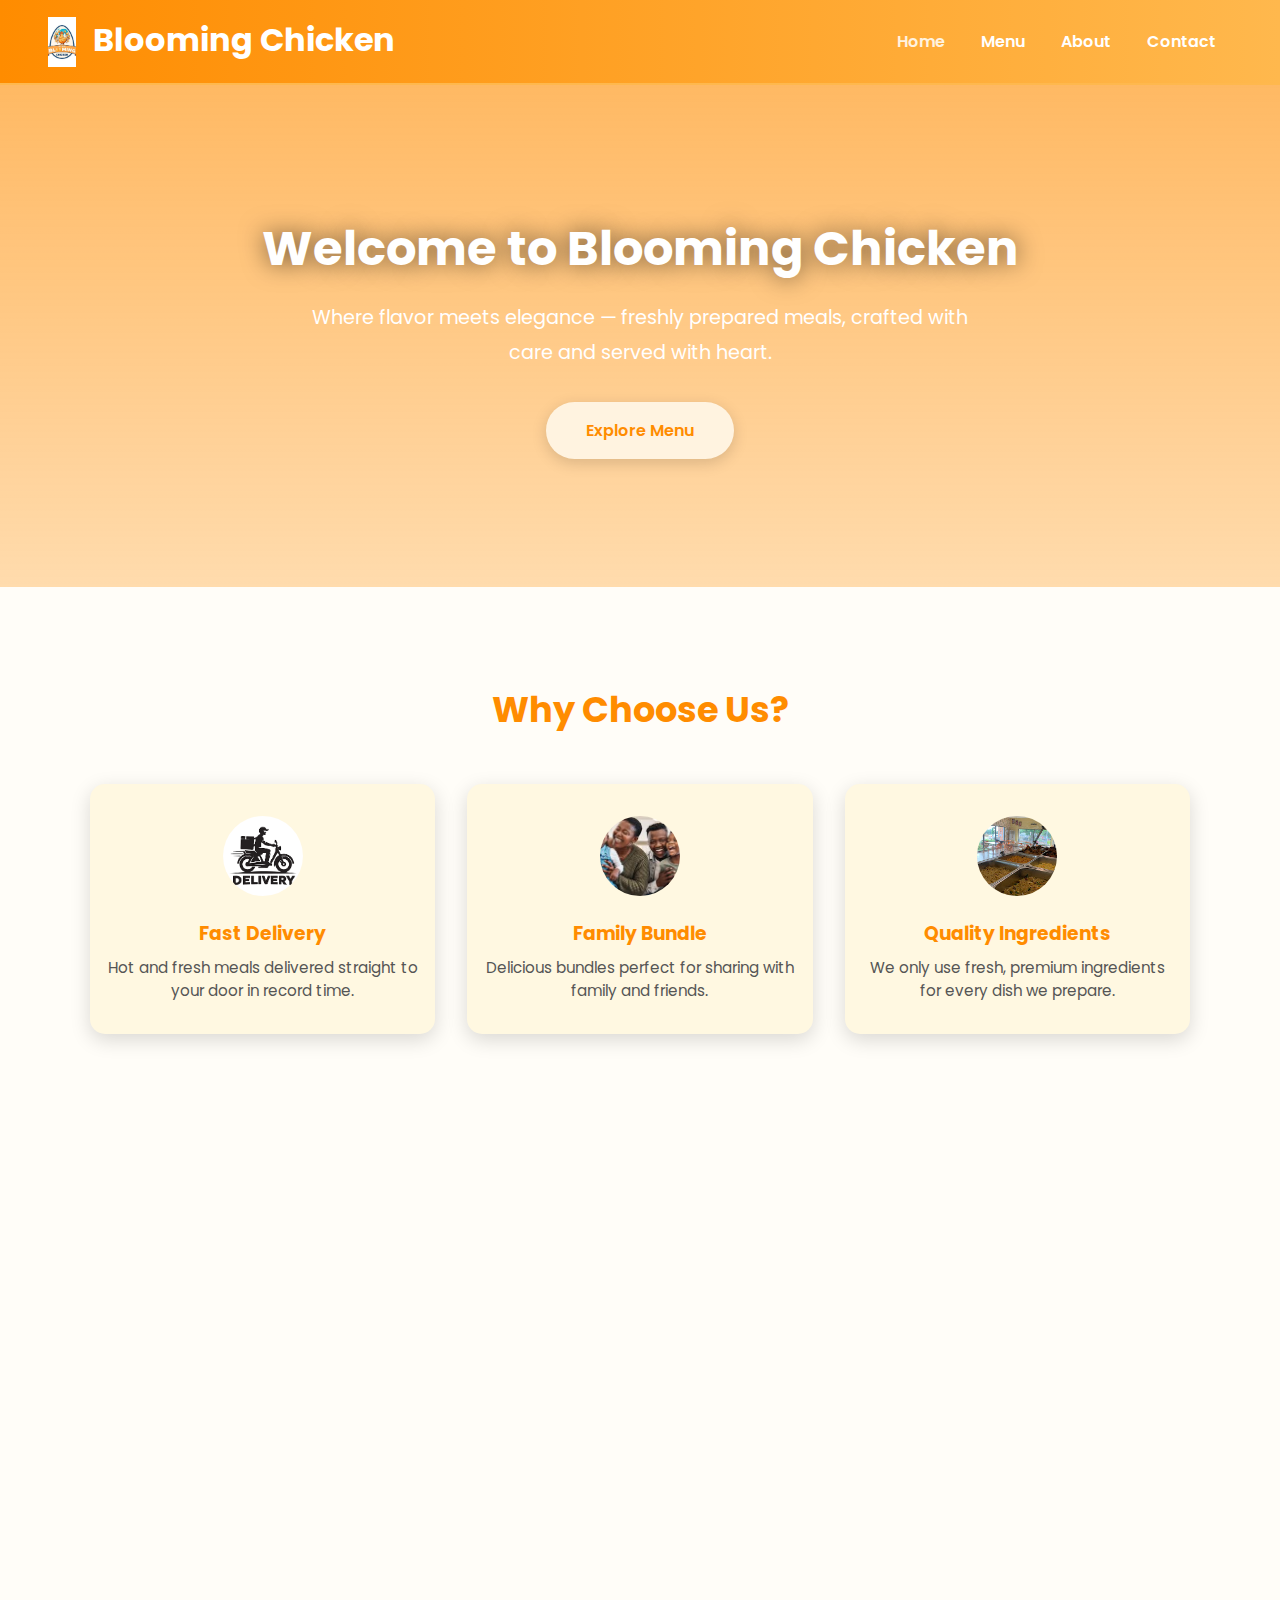
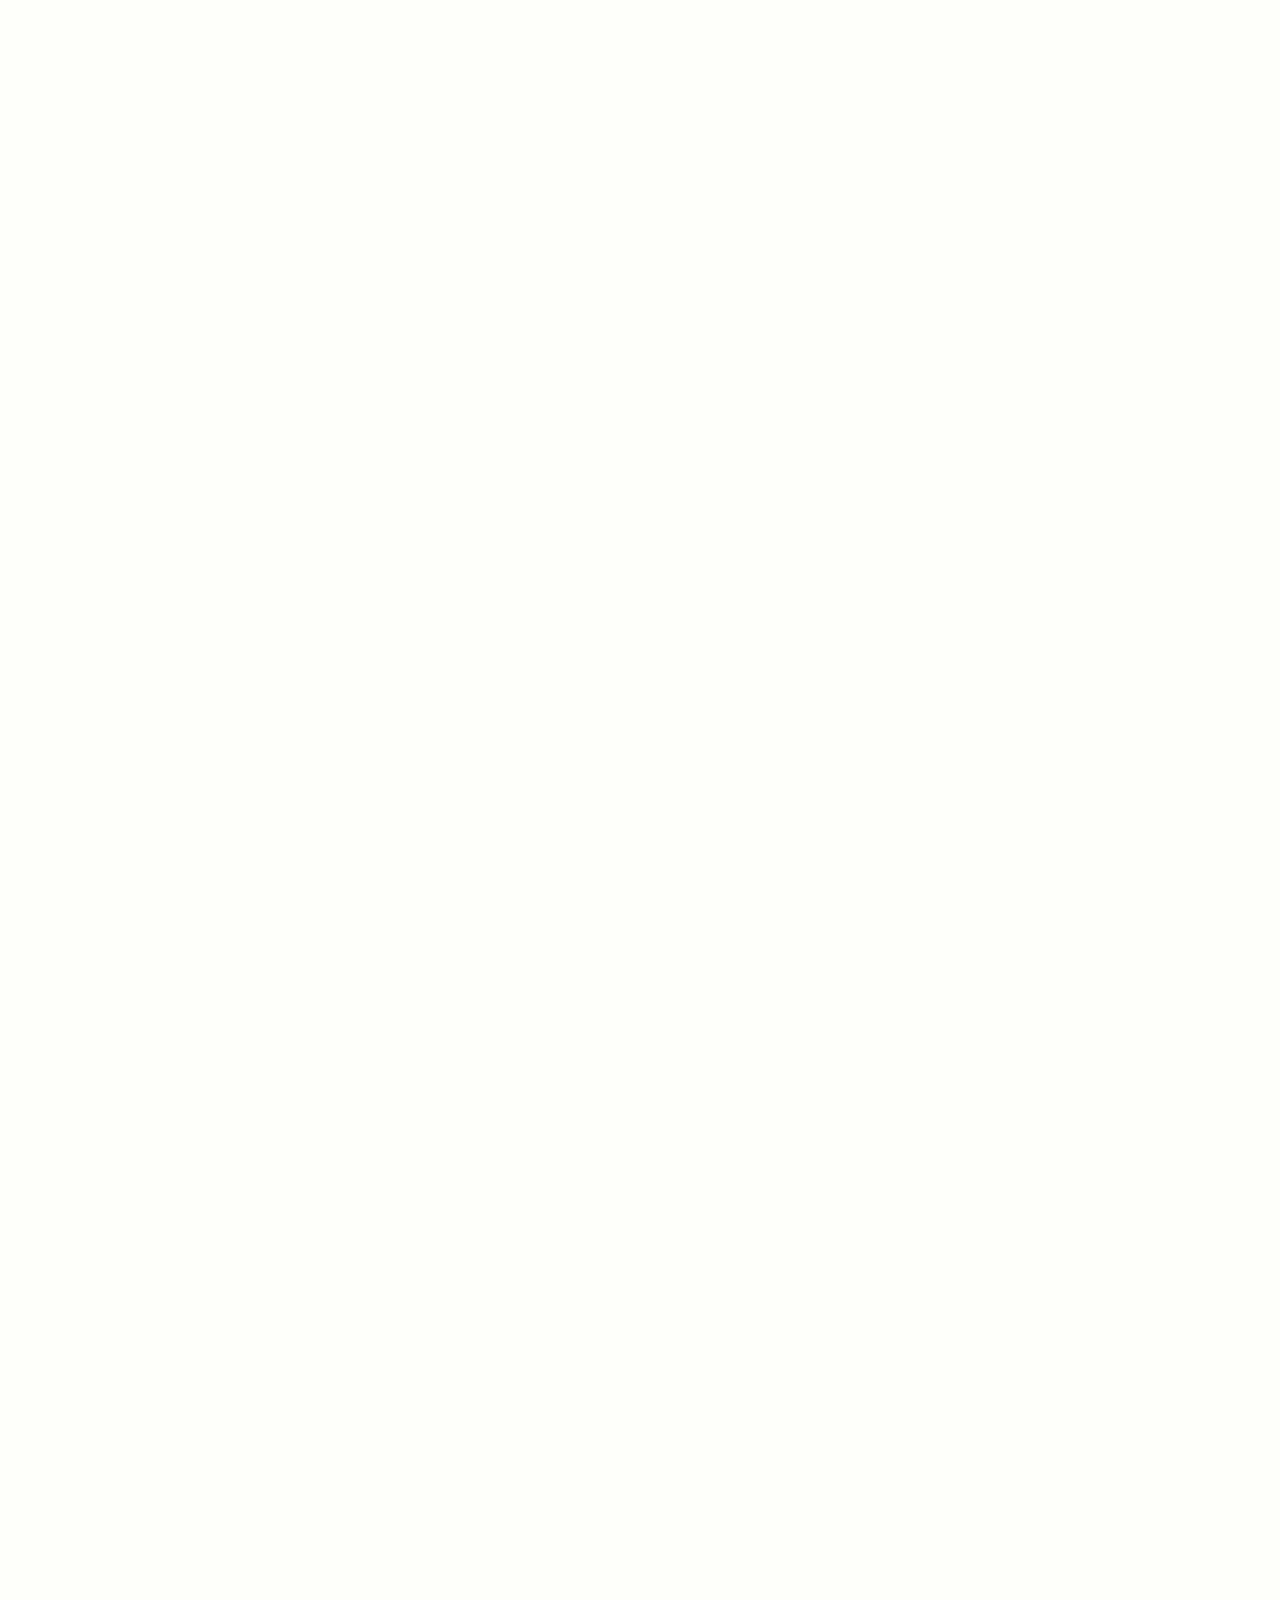
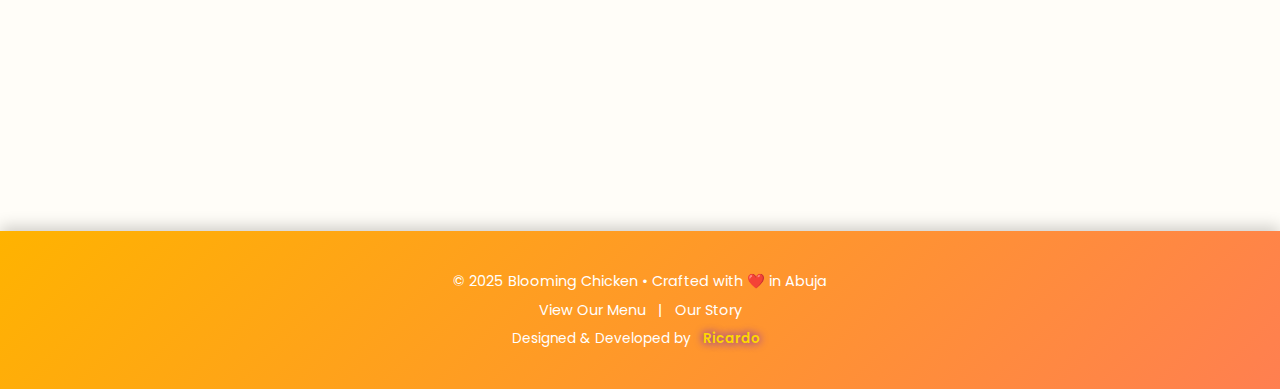
<file: index.html>
<!DOCTYPE html>
<html lang="en">
<head>
  <meta charset="utf-8">
  <meta name="viewport" content="width=device-width, initial-scale=1">
  <title>Blooming Chicken — Home</title>
  <link href="https://fonts.googleapis.com/css2?family=Poppins:wght@300;400;600;700&display=swap" rel="stylesheet">
  <link rel="stylesheet" href="../css/style.css">
</head>
<body>

  <!-- HEADER -->
  <header>
    <h1>
      <img src="image/blooming chiken logo.jpg" alt="Blooming Chicken Logo" style="height:50px; vertical-align:middle; margin-right:10px;">
      Blooming Chicken
    </h1>
    <nav>
      <a href="index.html" class="active">Home</a>
      <a href="menu.html">Menu</a>
      <a href="about.html">About</a>
      <a href="contact.html">Contact</a>
    </nav>
  </header>

 
  <section class="hero">
    <h2>Welcome to Blooming Chicken</h2>
    <p>Where flavor meets elegance — freshly prepared meals, crafted with care and served with heart.</p>
    <a href="menu.html" class="btn">Explore Menu</a>
    
  </section>

 
  <section class="highlights fade">
    <h2>Why Choose Us?</h2>
    <div class="highlight-grid">
      <div class="highlight-card">
        <img src="image/delivery.png" alt="Fast Delivery">
        <h3>Fast Delivery</h3>
        <p>Hot and fresh meals delivered straight to your door in record time.</p>
      </div>
      <div class="highlight-card">
        <img src="image/family friendly.jpg" alt="Family Bundle">
        <h3>Family Bundle</h3>
        <p>Delicious bundles perfect for sharing with family and friends.</p>
      </div>
      <div class="highlight-card">
        <img src="image/fresh.jpg" alt="Quality Ingredients">
        <h3>Quality Ingredients</h3>
        <p>We only use fresh, premium ingredients for every dish we prepare.</p>
      </div>
    </div>
  </section>

 
  <section class="meals fade">
    <h2>Customer Favorites</h2>
    <div class="meal-grid">
      <div class="meal-card">
        <img src="image/Golden Crispy Chicken.jpg" alt="Golden Crispy Chicken">
        <h3>Golden Crispy Chicken</h3>
        <p>Perfectly seasoned, tender inside, golden outside — the taste that defines Blooming.</p>
      </div>
      <div class="meal-card">
        <img src="image/Suya Jollof Special.jpg" alt="Suya Jollof Special">
        <h3>Suya Jollof Special</h3>
        <p>A fusion of rich Nigerian spice and homemade perfection — simply unforgettable.</p>
      </div>
      <div class="meal-card">
        <img src="image/Deluxe Chicken Burger.jpg" alt="Deluxe Chicken Burger">
        <h3>Deluxe Chicken Burger</h3>
        <p>Soft buns, crispy chicken, creamy sauce — a luxury bite worth every craving.</p>
      </div>
    </div>
  </section>

 
  <section class="bundles fade">
    <h2>Special Bundles</h2>
    <div class="bundle-grid">
      <div class="bundle-card">
        <img src="image/family bundle.webp" alt="Family Feast">
        <h3>Family Feast</h3>
        <p>Big meals for the whole family — affordable and delicious.</p>
      </div>
      <div class="bundle-card">
        <img src="image/couple.webp" alt="Couple Special">
        <h3>Couple Special</h3>
        <p>A perfect meal for two — sharing made easy and tasty.</p>
      </div>
      <div class="bundle-card">
        <img src="image/buger.jpg" alt="Lunch Box">
        <h3>Lunch Box</h3>
        <p>Quick, balanced, and perfect for work or school breaks.</p>
      </div>
    </div>
  </section>

  
 <section class="testimonials fade" style="padding:6rem 2rem; background: linear-gradient(135deg, #fff8ec, #ffe5c4);">
  <h2 style="
    font-size:2.5rem; 
    text-align:center; 
    color:#ff7f50; 
    text-shadow: 1px 1px 5px rgba(0,0,0,0.1);
    margin-bottom:3rem;
    animation: slideDown 1s ease;
  ">What Our Customers Say</h2>
  
  <div class="testimonial-grid" style="
    display:grid;
    grid-template-columns: repeat(auto-fit, minmax(280px, 1fr));
    gap:2rem;
    max-width:1200px;
    margin:auto;
  ">
    <div class="testimonial" style="
      background: linear-gradient(135deg, #ffd180, #ffb74d);
      border-radius: 20px;
      padding:2rem;
      color:#fff;
      box-shadow:0 10px 25px rgba(0,0,0,0.15);
      font-style:italic;
      transform: translateY(30px);
      opacity:0;
      animation: floatUp 1s forwards;
      animation-delay:0.2s;
      transition: transform 0.3s, box-shadow 0.3s;
    ">
      <p>“The best chicken in Abuja! Every bite feels like home.”</p>
      <h4 style="margin-top:1rem; color:#fff9c4; font-weight:600;">— Ada E.</h4>
    </div>

    <div class="testimonial" style="
      background: linear-gradient(135deg, #ffb74d, #ff9800);
      border-radius: 20px;
      padding:2rem;
      color:#fff;
      box-shadow:0 10px 25px rgba(0,0,0,0.15);
      font-style:italic;
      transform: translateY(30px);
      opacity:0;
      animation: floatUp 1s forwards;
      animation-delay:0.4s;
      transition: transform 0.3s, box-shadow 0.3s;
    ">
      <p>“Their suya rice is magical. Perfect flavor, perfect spice.”</p>
      <h4 style="margin-top:1rem; color:#fff9c4; font-weight:600;">— Chidi M.</h4>
    </div>

    <div class="testimonial" style="
      background: linear-gradient(135deg, #ff9800, #ff6f00);
      border-radius: 20px;
      padding:2rem;
      color:#fff;
      box-shadow:0 10px 25px rgba(0,0,0,0.15);
      font-style:italic;
      transform: translateY(30px);
      opacity:0;
      animation: floatUp 1s forwards;
      animation-delay:0.6s;
      transition: transform 0.3s, box-shadow 0.3s;
    ">
      <p>“The staff are friendly, the place is clean, and the food is amazing.”</p>
      <h4 style="margin-top:1rem; color:#fff9c4; font-weight:600;">— Sarah T.</h4>
    </div>

    <div class="testimonial" style="
      background: linear-gradient(135deg, #ffd180, #ffb74d);
      border-radius: 20px;
      padding:2rem;
      color:#fff;
      box-shadow:0 10px 25px rgba(0,0,0,0.15);
      font-style:italic;
      transform: translateY(30px);
      opacity:0;
      animation: floatUp 1s forwards;
      animation-delay:0.8s;
      transition: transform 0.3s, box-shadow 0.3s;
    ">
      <p>“I love the Family Feast bundle — enough food for everyone and still tastes fresh!”</p>
      <h4 style="margin-top:1rem; color:#fff9c4; font-weight:600;">— Emeka O.</h4>
    </div>

    <div class="testimonial" style="
      background: linear-gradient(135deg, #ffb74d, #ff9800);
      border-radius: 20px;
      padding:2rem;
      color:#fff;
      box-shadow:0 10px 25px rgba(0,0,0,0.15);
      font-style:italic;
      transform: translateY(30px);
      opacity:0;
      animation: floatUp 1s forwards;
      animation-delay:1s;
      transition: transform 0.3s, box-shadow 0.3s;
    ">
      <p>“Fast delivery and hot meals every time. Blooming Chicken never disappoints!”</p>
      <h4 style="margin-top:1rem; color:#fff9c4; font-weight:600;">— Fatima A.</h4>
    </div>

    <div class="testimonial" style="
      background: linear-gradient(135deg, #ff9800, #ff6f00);
      border-radius: 20px;
      padding:2rem;
      color:#fff;
      box-shadow:0 10px 25px rgba(0,0,0,0.15);
      font-style:italic;
      transform: translateY(30px);
      opacity:0;
      animation: floatUp 1s forwards;
      animation-delay:1.2s;
      transition: transform 0.3s, box-shadow 0.3s;
    ">
      <p>“Perfect meals for date nights — the Couple Special is now our favorite.”</p>
      <h4 style="margin-top:1rem; color:#fff9c4; font-weight:600;">— Tunde & Amaka</h4>
    </div>
  </div>
</section>

<style>
  @keyframes floatUp {
    to { transform: translateY(0); opacity:1; }
  }
  @keyframes slideDown {
    from { opacity:0; transform: translateY(-30px); }
    to { opacity:1; transform: translateY(0); }
  }
  .testimonial:hover {
    transform: translateY(-10px) scale(1.02);
    box-shadow: 0 15px 35px rgba(0,0,0,0.25);
  }
</style>

 
  <section class="cta fade">
    <h2>Ready to Taste Luxury?</h2>
    <a href="contact.html">Order on WhatsApp</a>
  </section>

  
  <footer style="
  background: linear-gradient(135deg, #ffb300, #ff7f50);
  color: #fff; 
  text-align: center; 
  padding: 2.5rem; 
  font-size: 0.9rem; 
  box-shadow: 0 -4px 15px rgba(0,0,0,0.2);
">
  <p style="margin:0 0 0.5rem;">© 2025 Blooming Chicken • Crafted with ❤️ in Abuja</p>
  <p style="margin:0 0 0.5rem;">
    <a href="menu.html" style="color:#fff; text-decoration:none; margin:0 0.5rem; transition:0.3s;">View Our Menu</a> | 
    <a href="about.html" style="color:#fff; text-decoration:none; margin:0 0.5rem; transition:0.3s;">Our Story</a>
  </p>
  <p style="margin-top:0.5rem; font-size:0.85rem;">
    Designed & Developed by 
    <a href="https://yourportfolio.com" target="_blank" style="
      color:#ffd700; 
      font-weight:600; 
      text-shadow: 0 0 8px #4400ff;
      transition:0.3s;
    " onmouseover="this.style.color='#fff'; this.style.textShadow='0 0 12px #fff';" 
       onmouseout="this.style.color='#ffd700'; this.style.textShadow='0 0 8px #ffd700';">
      Ricardo
    </a>
  </p>
</footer>



  
  <script>
    const fadeEls = document.querySelectorAll('.fade');
    const observer = new IntersectionObserver(entries => {
      entries.forEach(entry => {
        if(entry.isIntersecting) {
          entry.target.classList.add('visible');
        }
      });
    }, {threshold: 0.2});

    fadeEls.forEach(el => observer.observe(el));
  </script>
</body>
</html>
</file>
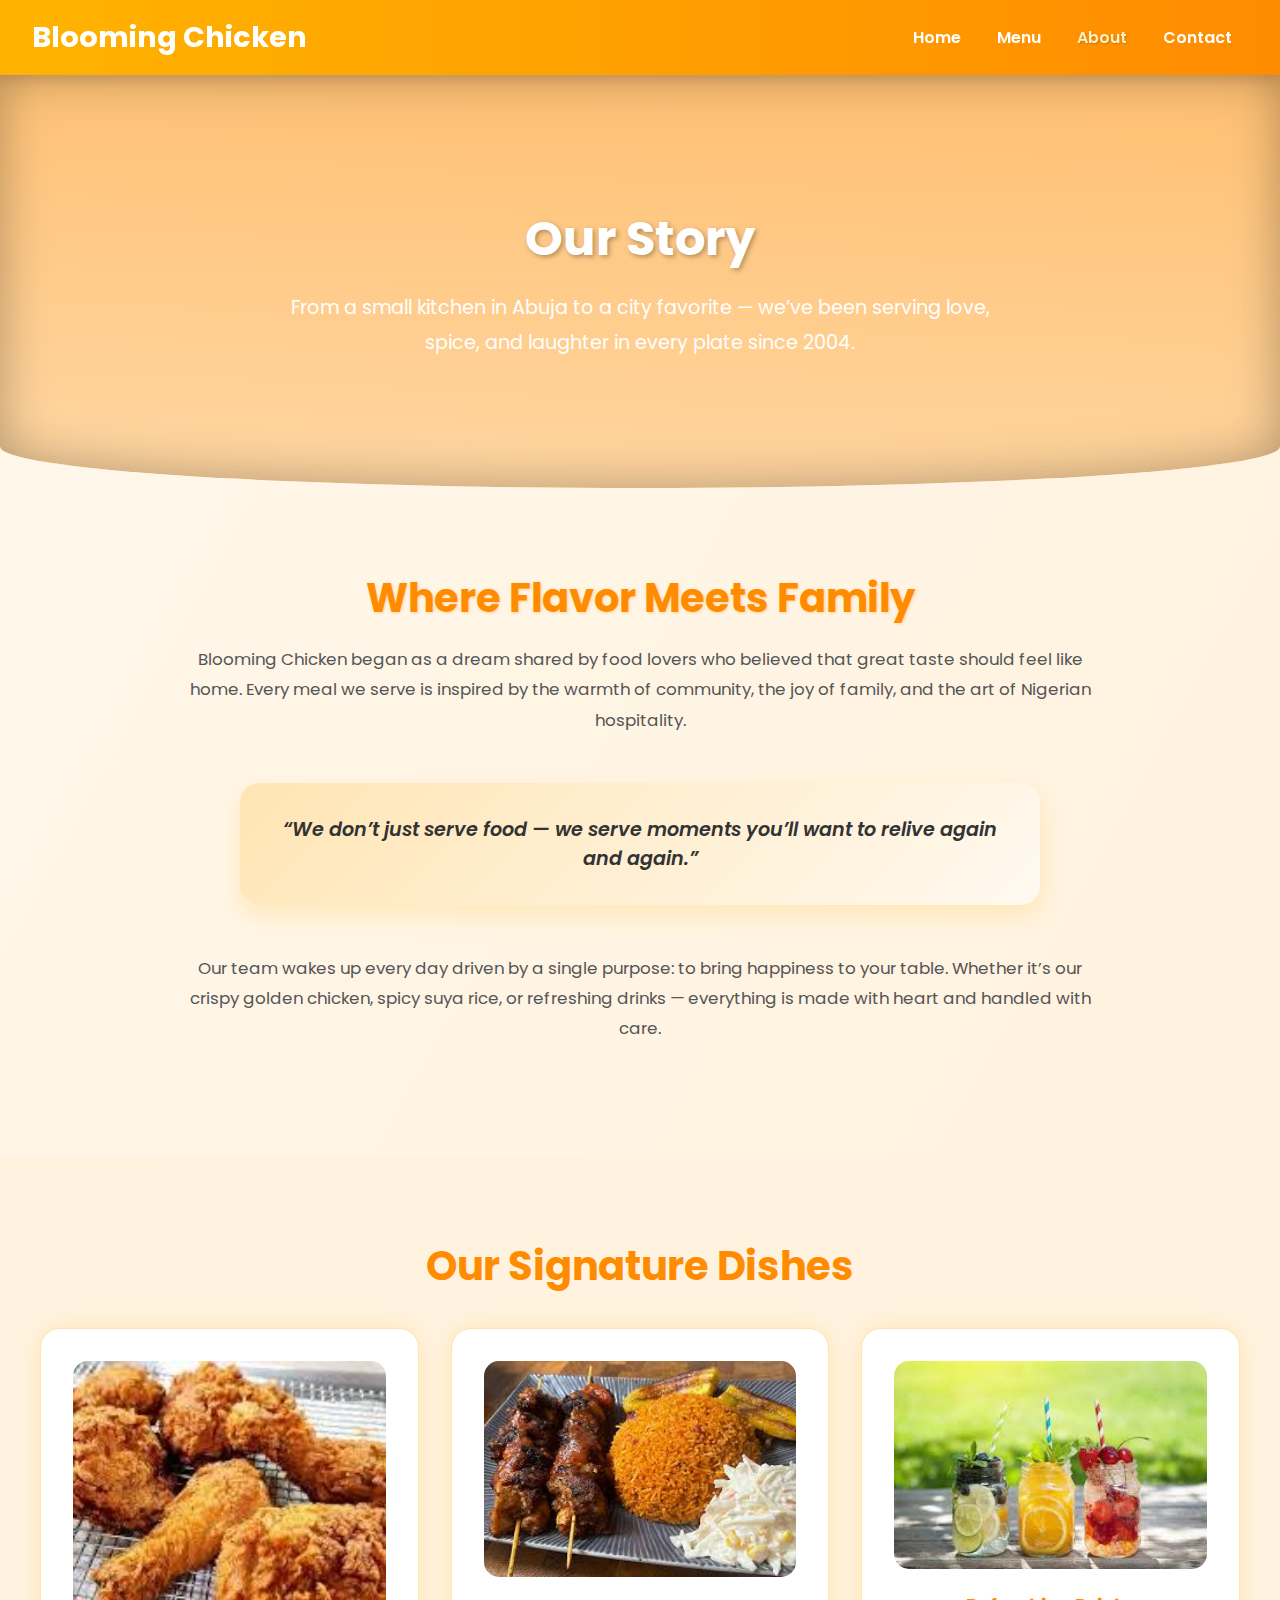
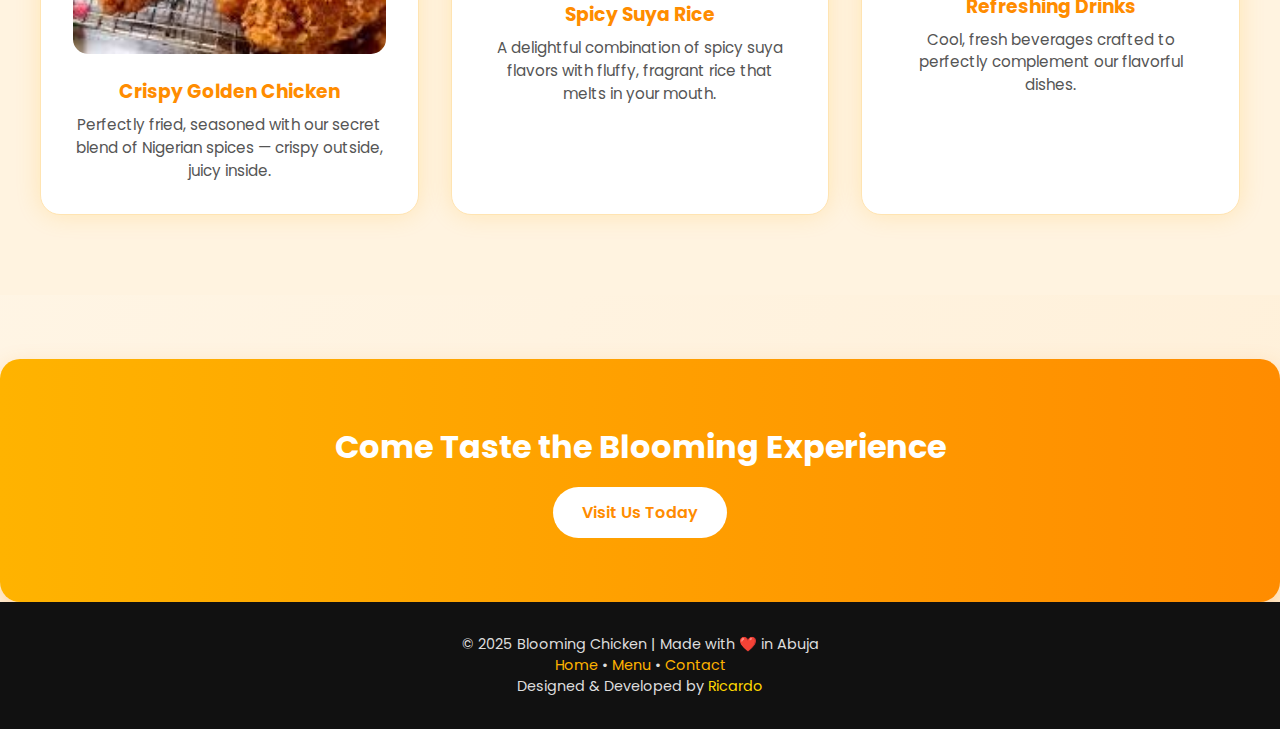
<file: about.html>
<!DOCTYPE html>
<html lang="en">
<head>
  <meta charset="UTF-8" />
  <meta name="viewport" content="width=device-width, initial-scale=1.0">
  <title>About Us — Blooming Chicken</title>
  <link href="https://fonts.googleapis.com/css2?family=Poppins:wght@300;400;600;700&display=swap" rel="stylesheet" />
  <style>
    * { box-sizing: border-box; scroll-behavior: smooth; margin:0; padding:0;}
    body {
      font-family: 'Poppins', sans-serif;
      background: linear-gradient(to bottom right, #fff8ec, #fff0d9);
      color: #333;
      overflow-x: hidden;
    }

    /* HEADER */
    header {
      background: linear-gradient(90deg, #ffb300, #ff8c00);
      padding: 1rem 2rem;
      position: sticky;
      top: 0;
      z-index: 100;
      display: flex;
      align-items: center;
      justify-content: space-between;
      box-shadow: 0 4px 10px rgba(0,0,0,0.1);
    }
    header h1 { color:#fff; font-size:1.8rem; }
    nav a {
      color: #fff;
      margin: 0 1rem;
      font-weight:600;
      text-decoration:none;
      transition:0.3s;
    }
    nav a:hover, nav a.active {
      color:#ffefc2;
      text-shadow: 1px 1px 2px rgba(0,0,0,0.2);
    }

    /* HERO */
    .hero {
      background: linear-gradient(rgba(255,140,0,0.5), rgba(255,140,0,0.3)),
                  url('https://images.unsplash.com/photo-1600891964599-f61ba0e24092?auto=format&fit=crop&w=1400&q=80') center/cover no-repeat;
      color: #fff;
      text-align: center;
      padding: 8rem 2rem;
      border-radius: 0 0 50% 50% / 0 0 10% 10%;
      box-shadow: inset 0 0 50px rgba(0,0,0,0.3);
      animation: fadeIn 2s ease;
    }
    .hero h1 { font-size: 3rem; margin-bottom:1rem; text-shadow:2px 2px 5px rgba(0,0,0,0.3);}
    .hero p { font-size:1.2rem; max-width:700px; margin:auto; line-height:1.8; }

    /* STORY */
    .story {
      padding:5rem 2rem;
      text-align:center;
      max-width:1000px;
      margin:auto;
    }
    .story h2 { color:#ff8c00; font-size:2.5rem; margin-bottom:1rem; text-shadow:1px 1px 3px rgba(255,140,0,0.3);}
    .story p { line-height:1.8; font-size:1.05rem; margin-bottom:2rem; color:#555; }
    .highlight {
      background: linear-gradient(135deg, #ffe5b4, #fff9f0);
      padding:2rem;
      border-radius:20px;
      margin:3rem auto;
      max-width:800px;
      font-size:1.2rem;
      font-weight:600;
      font-style:italic;
      box-shadow: 0 10px 25px rgba(255,179,0,0.2);
      transition:0.3s;
    }
    .highlight:hover {
      transform: scale(1.02);
      box-shadow:0 15px 35px rgba(255,179,0,0.3);
    }

    /* SIGNATURE DISHES */
    .team {
      background: #fff3e0;
      padding:5rem 2rem;
      text-align:center;
    }
    .team h2 { color:#ff8c00; font-size:2.5rem; margin-bottom:2rem; }
    .team-grid {
      display:grid;
      grid-template-columns: repeat(auto-fit, minmax(260px, 1fr));
      gap:2rem;
      max-width:1200px;
      margin:auto;
    }
    .team-card {
      background: #fff;
      border-radius:20px;
      padding:2rem;
      transition:0.4s ease;
      border:1px solid #ffe4b2;
      box-shadow: 0 0 25px rgba(255,179,0,0.2);
      transform: scale(1);
      position: relative;
      overflow: hidden;
    }
    .team-card::before {
      content:'';
      position:absolute;
      top:0; left:0; width:100%; height:100%;
      background: linear-gradient(120deg, rgba(255,179,0,0.2), rgba(255,140,0,0.2));
      transform: scale(0);
      transition:0.5s;
    }
    .team-card:hover::before {
      transform: scale(1.5);
    }
    .team-card:hover {
      transform: translateY(-10px) scale(1.03);
      box-shadow:0 15px 35px rgba(255,140,0,0.4);
    }
    .team-card img { width:100%; border-radius:15px; margin-bottom:1rem; }
    .team-card h3 { color:#ff8c00; margin-bottom:0.5rem; }
    .team-card p { color:#555; font-size:0.95rem; line-height:1.5; }

    /* CTA */
    .cta {
      background: linear-gradient(90deg, #ffb300, #ff8c00);
      color:#fff;
      text-align:center;
      padding:4rem 2rem;
      margin-top:4rem;
      border-radius: 20px;
      box-shadow:0 10px 25px rgba(255,140,0,0.3);
    }
    .cta h2 { font-size:2rem; margin-bottom:1rem; }
    .cta a {
      display:inline-block;
      background:#fff;
      color:#ff8c00;
      padding:0.8rem 1.8rem;
      border-radius:30px;
      text-decoration:none;
      font-weight:600;
      transition:0.3s ease;
    }
    .cta a:hover { background:#ffe5b4; color:#ff6f00; transform:scale(1.05); }

    /* FOOTER */
    footer {
      background: #111;
      color: #ddd;
      text-align: center;
      padding: 2rem;
      font-size: 0.9rem;
    }
    footer a { color: #ffb300; text-decoration: none; }
    footer a:hover { text-decoration: underline; }

    /* ANIMATIONS */
    @keyframes fadeUp { from {opacity:0; transform:translateY(40px);} to {opacity:1; transform:translateY(0);} }
    @keyframes slideUp { from {opacity:0; transform:translateY(60px);} to {opacity:1; transform:translateY(0);} }
    @keyframes fadeIn { from {opacity:0;} to {opacity:1;} }
  </style>
</head>
<body>
  <header>
    <h1>Blooming Chicken</h1>
    <nav>
      <a href="index.html">Home</a>
      <a href="menu.html">Menu</a>
      <a href="about.html" class="active">About</a>
      <a href="contact.html">Contact</a>
    </nav>
  </header>

  <section class="hero">
    <h1>Our Story</h1>
    <p>From a small kitchen in Abuja to a city favorite — we’ve been serving love, spice, and laughter in every plate since 2004.</p>
  </section>

  <section class="story">
    <h2>Where Flavor Meets Family</h2>
    <p>Blooming Chicken began as a dream shared by food lovers who believed that great taste should feel like home. Every meal we serve is inspired by the warmth of community, the joy of family, and the art of Nigerian hospitality.</p>

    <div class="highlight">
      “We don’t just serve food — we serve moments you’ll want to relive again and again.”
    </div>

    <p>Our team wakes up every day driven by a single purpose: to bring happiness to your table. Whether it’s our crispy golden chicken, spicy suya rice, or refreshing drinks — everything is made with heart and handled with care.</p>
  </section>

  <section class="team">
    <h2>Our Signature Dishes</h2>
    <div class="team-grid">
      <div class="team-card">
        <img src="image/Golden Crispy Chicken.jpg" alt="Crispy Chicken">
        <h3>Crispy Golden Chicken</h3>
        <p>Perfectly fried, seasoned with our secret blend of Nigerian spices — crispy outside, juicy inside.</p>
      </div>

      <div class="team-card">
        <img src="image/Suya Jollof Special.jpg" alt="Suya Jollof Special">
        <h3>Spicy Suya Rice</h3>
        <p>A delightful combination of spicy suya flavors with fluffy, fragrant rice that melts in your mouth.</p>
      </div>

      <div class="team-card">
        <img src="image/Refreshing Drinks.jpg" alt="Refreshing Drinks">
        <h3>Refreshing Drinks</h3>
        <p>Cool, fresh beverages crafted to perfectly complement our flavorful dishes.</p>
      </div>
    </div>
  </section>

  <section class="cta">
    <h2>Come Taste the Blooming Experience</h2>
    <a href="contact.html">Visit Us Today</a>
  </section>

  <footer>
    <p>© 2025 Blooming Chicken | Made with ❤️ in Abuja</p>
    <p><a href="index.html">Home</a> • <a href="menu.html">Menu</a> • <a href="contact.html">Contact</a></p>
    <p>Designed & Developed by <a href="https://yourportfolio.com" target="_blank" style="color:#ffd700;">Ricardo</a></p>
  </footer>
</body>
</html>
</file>
<file: css/style.css>
/* ===== VARIABLES ===== */
:root {
  --primary: #b6862b; /* Gold / Orange */
  --secondary: #f7f2df; /* Light cream */
  --accent: #fffdf8; /* Page background */
  --text: #333;
  --white: #fff;
  --shadow: rgba(0,0,0,0.15);
  --shadow-strong: rgba(0,0,0,0.25);
}

/* ===== RESET ===== */
* {
  margin: 0;
  padding: 0;
  box-sizing: border-box;
  scroll-behavior: smooth;
  font-family: 'Poppins', sans-serif;
}

body {
  background: var(--accent);
  color: var(--text);
  overflow-x: hidden;
}

/* ===== HEADER ===== */
header {
  position: sticky;
  top: 0;
  z-index: 999;
  background: rgba(255,255,255,0.9);
  backdrop-filter: blur(8px);
  display: flex;
  justify-content: space-between;
  align-items: center;
  padding: 1rem 3rem;
  border-bottom: 1px solid #e9c87b;
}

header h1 {
  font-size: 2rem;
  color: var(--primary);
}

nav a {
  text-decoration: none;
  color: var(--text);
  margin: 0 1rem;
  font-weight: 600;
  position: relative;
  transition: 0.3s;
}

nav a.active,
nav a:hover {
  color: var(--primary);
}

nav a::after {
  content: '';
  position: absolute;
  bottom: -4px;
  left: 0;
  width: 0;
  height: 2px;
  background: var(--primary);
  transition: width 0.3s ease;
}

nav a:hover::after {
  width: 100%;
}

/* ===== HERO SECTION ===== */
.hero {
  background: linear-gradient(rgba(0,0,0,0.4), rgba(0,0,0,0.4)),
              url('../images/hero-bg.jpg') center/cover no-repeat;
  color: var(--white);
  text-align: center;
  padding: 10rem 2rem;
  position: relative;
  animation: fadeIn 1.5s ease;
}

.hero h2 {
  font-size: 3rem;
  margin-bottom: 1rem;
  text-shadow: 0 0 25px rgba(0,0,0,0.5);
  animation: slideUp 1s ease;
}

.hero p {
  font-size: 1.2rem;
  max-width: 700px;
  margin: 1rem auto 2rem;
  line-height: 1.8;
}

.hero .btn {
  display: inline-block;
  padding: 1rem 2.5rem;
  border-radius: 30px;
  background: var(--primary);
  color: var(--white);
  font-weight: 600;
  text-decoration: none;
  transition: 0.3s;
  box-shadow: 0 4px 15px var(--shadow);
}

.hero .btn:hover {
  background: #c29b41;
  transform: translateY(-3px);
}

/* ===== HIGHLIGHTS ===== */
.highlights {
  padding: 6rem 2rem;
  text-align: center;
  background: #fffdf8;
}

.highlights h2 {
  font-size: 2.2rem;
  color: var(--primary);
  margin-bottom: 3rem;
}

.highlight-grid {
  display: grid;
  grid-template-columns: repeat(auto-fit, minmax(250px, 1fr));
  gap: 2rem;
  max-width: 1100px;
  margin: auto;
}

.highlight-card {
  background: var(--white);
  border-radius: 15px;
  padding: 2rem 1rem;
  box-shadow: 0 6px 20px var(--shadow);
  transition: transform 0.3s ease, box-shadow 0.3s ease;
}

.highlight-card img {
  width: 80px;
  height: 80px;
  object-fit: cover;
  border-radius: 50%;
  margin-bottom: 1rem;
}

.highlight-card h3 {
  margin-bottom: 0.5rem;
  color: var(--primary);
}

.highlight-card p {
  font-size: 0.95rem;
  color: #555;
}

.highlight-card:hover {
  transform: translateY(-8px);
  box-shadow: 0 10px 30px var(--shadow-strong);
}

/* ===== MEALS SECTION ===== */
.meals {
  padding: 6rem 2rem;
  text-align: center;
}

.meals h2 {
  font-size: 2.2rem;
  color: var(--primary);
  margin-bottom: 3rem;
}

.meal-grid {
  display: grid;
  grid-template-columns: repeat(auto-fit, minmax(260px, 1fr));
  gap: 2rem;
  max-width: 1100px;
  margin: auto;
}

.meal-card {
  background: var(--white);
  border-radius: 20px;
  overflow: hidden;
  box-shadow: 0 6px 20px var(--shadow);
  transition: transform 0.3s ease, box-shadow 0.3s ease;
}

.meal-card img {
  width: 100%;
  height: 240px;
  object-fit: cover;
}

.meal-card h3 {
  margin: 1rem 0 0.5rem;
  color: var(--primary);
}

.meal-card p {
  padding: 0 1rem 1.5rem;
  font-size: 0.95rem;
  color: #555;
}

.meal-card:hover {
  transform: translateY(-8px);
  box-shadow: 0 10px 30px var(--shadow-strong);
}

/* ===== SPECIAL BUNDLES ===== */
.bundles {
  padding: 6rem 2rem;
  text-align: center;
  background: #fffdf8;
}

.bundles h2 {
  font-size: 2.2rem;
  color: var(--primary);
  margin-bottom: 3rem;
}

.bundle-grid {
  display: grid;
  grid-template-columns: repeat(auto-fit, minmax(250px, 1fr));
  gap: 2rem;
  max-width: 1100px;
  margin: auto;
}

.bundle-card {
  background: var(--white);
  border-radius: 20px;
  overflow: hidden;
  box-shadow: 0 6px 20px var(--shadow);
  transition: transform 0.3s ease, box-shadow 0.3s ease;
}

.bundle-card img {
  width: 100%;
  height: 220px;
  object-fit: cover;
}

.bundle-card h3 {
  margin: 1rem 0 0.5rem;
  color: var(--primary);
}

.bundle-card p {
  padding: 0 1rem 1.5rem;
  font-size: 0.95rem;
  color: #555;
}

.bundle-card:hover {
  transform: translateY(-8px);
  box-shadow: 0 10px 30px var(--shadow-strong);
}

/* ===== TESTIMONIALS ===== */
.testimonials {
  padding: 6rem 2rem;
  text-align: center;
  background: #fffdf8;
}

.testimonials h2 {
  font-size: 2.2rem;
  color: var(--primary);
  margin-bottom: 3rem;
}

.testimonial-grid {
  display: grid;
  grid-template-columns: repeat(auto-fit, minmax(300px, 1fr));
  gap: 2rem;
  max-width: 1000px;
  margin: auto;
}

.testimonial {
  background: var(--white);
  border-radius: 15px;
  padding: 2rem;
  box-shadow: 0 6px 20px var(--shadow);
  font-style: italic;
  transition: transform 0.3s ease;
}

.testimonial:hover {
  transform: translateY(-8px);
}

.testimonial h4 {
  margin-top: 1rem;
  color: var(--primary);
  font-weight: 600;
}

/* ===== CTA ===== */
.cta {
  background: var(--primary);
  color: var(--white);
  text-align: center;
  padding: 5rem 2rem;
}

.cta h2 {
  font-size: 2rem;
  margin-bottom: 2rem;
}

.cta a {
  display: inline-block;
  background: var(--white);
  color: var(--primary);
  padding: 1rem 2.5rem;
  border-radius: 30px;
  text-decoration: none;
  font-weight: 600;
  transition: 0.3s ease;
}

.cta a:hover {
  background: #f7f2df;
}

/* ===== FOOTER ===== */
footer {
  background: #111;
  color: #ccc;
  text-align: center;
  padding: 3rem 1rem;
  font-size: 0.9rem;
}

footer a {
  color: #d9b85f;
  text-decoration: none;
  margin: 0 0.5rem;
}

footer a:hover {
  text-decoration: underline;
}

/* ===== FADE-IN ANIMATIONS ===== */
.fade {
  opacity: 0;
  transform: translateY(40px);
  transition: all 0.8s ease-out;
}

.visible {
  opacity: 1 !important;
  transform: translateY(0) !important;
}

/* ===== KEYFRAMES ===== */
@keyframes fadeIn {
  from { opacity: 0; }
  to { opacity: 1; }
}

@keyframes slideUp {
  from { opacity: 0; transform: translateY(60px); }
  to { opacity: 1; transform: translateY(0); }
}

/* ===== RESPONSIVE ===== */
@media (max-width: 768px) {
  header {
    flex-direction: column;
    padding: 1rem;
  }
  nav a {
    margin: 0 0.5rem;
  }
  .hero h2 {
    font-size: 2.2rem;
  }
  .hero p {
    font-size: 1rem;
  }
  .highlight-grid,
  .meal-grid,
  .bundle-grid,
  .testimonial-grid {
    grid-template-columns: 1fr;
  }
}
.hero {
      background: linear-gradient(rgba(255,140,0,0.6), rgba(255,140,0,0.3)), 
      url('https://images.unsplash.com/photo-1600891964599-f61ba0e24092?auto=format&fit=crop&w=1400&q=80') center/cover no-repeat;
      color: #fff;
      text-align: center;
      padding: 8rem 2rem;
      animation: fadeIn 2s ease;
    }
/* ===== VARIABLES ===== */
:root {
  --primary: #ff8c00;       /* Bright Orange */
  --secondary: #f7f2df;     /* Light Cream */
  --accent: #fffdf8;        /* Page Background */
  --text: #333;
  --white: #fff;
  --shadow: rgba(0, 0, 0, 0.15);
  --shadow-strong: rgba(0, 0, 0, 0.25);
  --hover-glow: rgba(255, 140, 0, 0.3); /* Glow for hover effects */
}

/* ===== HERO SECTION ===== */
.hero {
  background: linear-gradient(rgba(255,140,0,0.6), rgba(255,140,0,0.3)), 
              url('https://images.unsplash.com/photo-1600891964599-f61ba0e24092?auto=format&fit=crop&w=1400&q=80') center/cover no-repeat;
  background-attachment: fixed; /* subtle parallax */
  color: var(--white);
  text-align: center;
  padding: 8rem 2rem;
  position: relative;
  animation: fadeIn 2s ease;
  transition: all 0.5s ease;
}

.hero h2 {
  font-size: 3rem;
  margin-bottom: 1rem;
  text-shadow: 0 0 25px rgba(0,0,0,0.6);
  animation: slideUp 1.2s ease;
}

.hero p {
  font-size: 1.2rem;
  max-width: 700px;
  margin: 1rem auto 2rem;
  line-height: 1.8;
}

.hero .btn {
  display: inline-block;
  padding: 1rem 2.5rem;
  border-radius: 30px;
  background: var(--primary);
  color: var(--white);
  font-weight: 600;
  text-decoration: none;
  box-shadow: 0 4px 15px var(--shadow);
  transition: all 0.3s ease;
}

.hero .btn:hover {
  background: #ff9f1c;
  transform: translateY(-3px) scale(1.05);
  box-shadow: 0 8px 25px var(--shadow-strong);
}
/* ===== VARIABLES ===== */
:root {
  --primary: #ff8c00; /* Vibrant Gold/Orange */
  --secondary: #fff3e0; /* Soft Cream */
  --accent: #fffdf8; /* Background */
  --text: #333;
  --white: #fff;
  --shadow: rgba(0,0,0,0.15);
  --shadow-strong: rgba(0,0,0,0.25);
  --highlight-bg: #fff8e1; /* Highlight card background */
  --cta-bg: #ff8c00;
  --cta-hover: #e67600;
}

/* HEADER */
header {
  background: linear-gradient(to right, #ff8c00, #ffb84d);
  color: var(--white);
  padding: 1rem 3rem;
  border-bottom: 2px solid #ffb84d;
}

header h1 {
  color: var(--white);
}

nav a {
  color: var(--white);
}

nav a.active,
nav a:hover {
  color: var(--secondary);
}

/* HERO */
.hero {
  background: linear-gradient(rgba(255,140,0,0.6), rgba(255,140,0,0.3)), 
              url('https://images.unsplash.com/photo-1600891964599-f61ba0e24092?auto=format&fit=crop&w=1400&q=80') center/cover no-repeat;
  color: var(--white);
}

.hero .btn {
  background: var(--secondary);
  color: var(--primary);
}

.hero .btn:hover {
  background: #ffe0b2;
  color: var(--primary);
  transform: translateY(-3px);
}

/* HIGHLIGHTS CARDS */
.highlight-card {
  background: var(--highlight-bg);
}

/* MEAL CARDS */
.meal-card {
  border: 2px solid #ff8c00;
}

/* BUNDLE CARDS */
.bundle-card {
  border: 2px solid #ffb84d;
}

/* CTA */
.cta {
  background: var(--cta-bg);
  color: var(--white);
}

.cta a {
  background: var(--white);
  color: var(--primary);
}

.cta a:hover {
  background: var(--cta-hover);
  color: var(--white);
}

/* FOOTER */
footer {
  background: #333;
  color: #fff;
}

footer a {
  color: #ffb84d;
}

/* ===== ADDITIONAL STYLES ===== */
</file>
